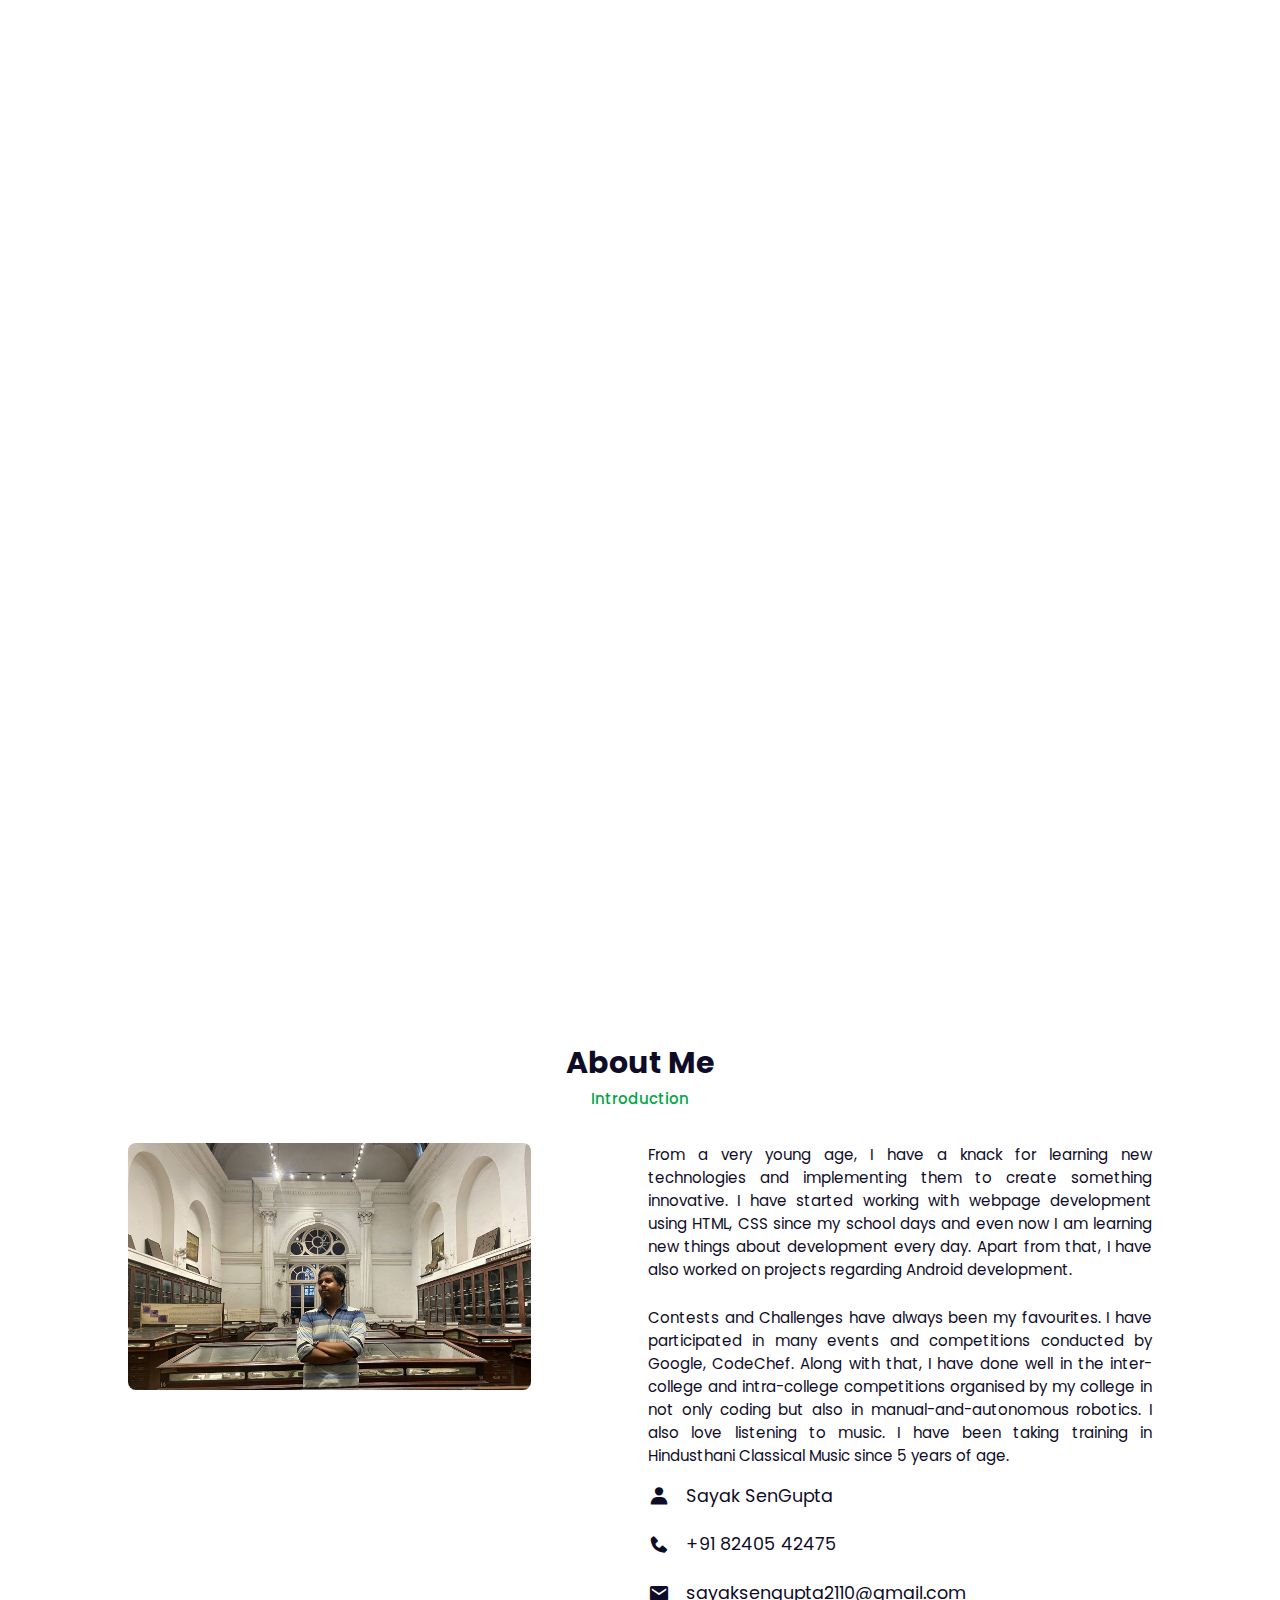
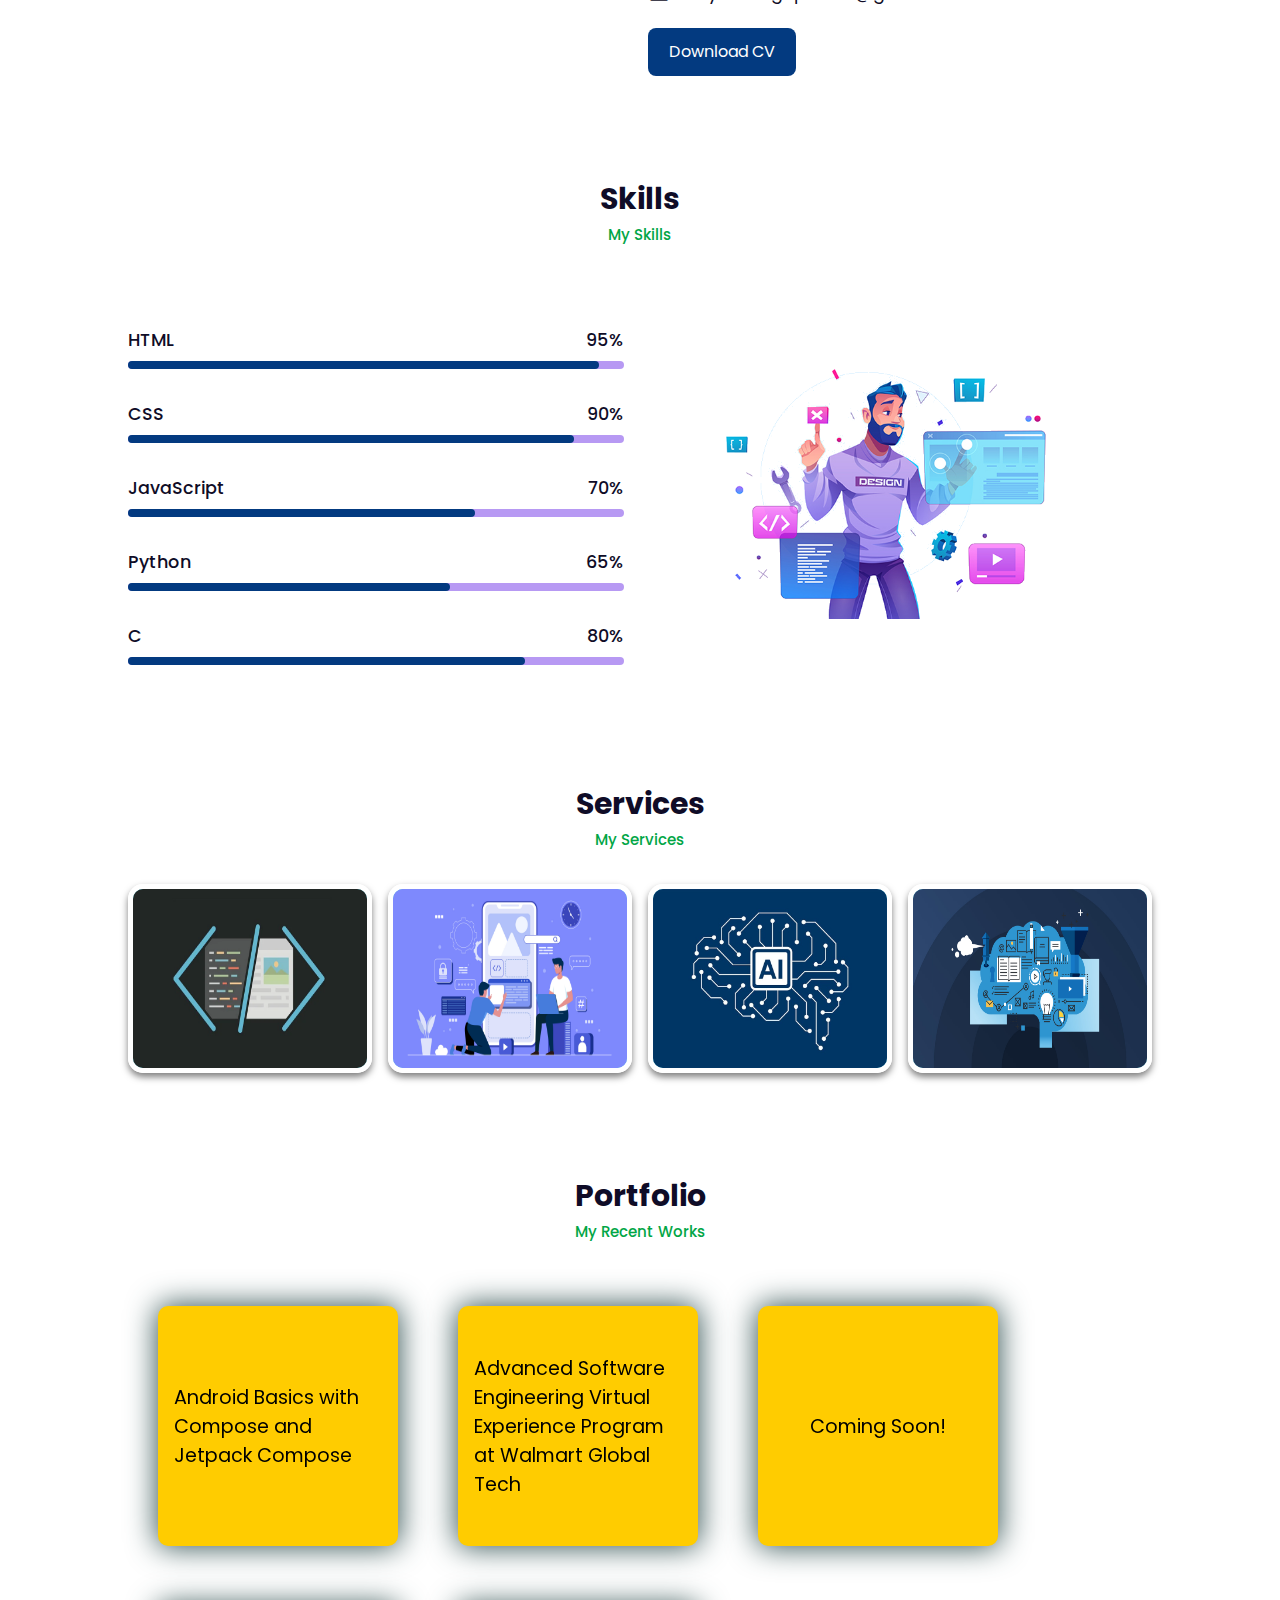
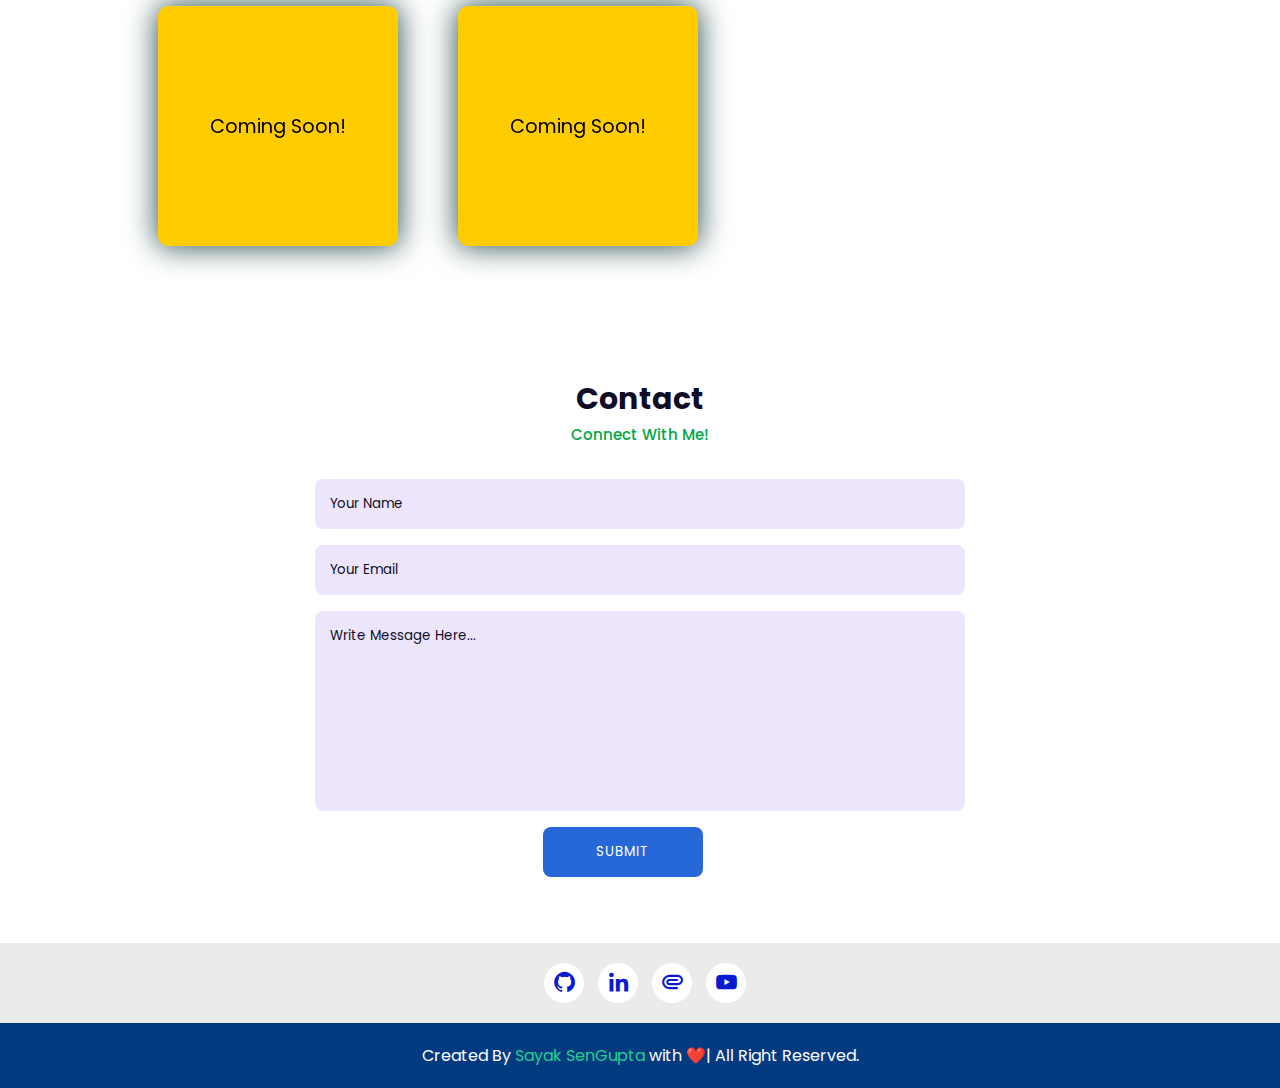
<file: index.html>
<!DOCTYPE html>
<html lang="en">

<head>
    <meta charset="UTF-8">
    <meta http-equiv="X-UA-Compatible" content="IE=edge">
    <meta name="viewport" content="width=device-width, initial-scale=1.0">
    <title>Hello! This is Sayak SG :)</title>
    <link rel="icon" href="image/favicon.ico">
    <!-- Link To CSS -->
    <link rel="stylesheet" href="css/style.css">
    <!-- Box Icons -->
    <link rel="stylesheet" href="https://cdn.jsdelivr.net/npm/boxicons@latest/css/boxicons.min.css">

</head>

<body>
    <!-- Back to top button -->
    <a id="button"><img src="chevron-up-regular-24.png" width="40" height="40"></a>
    <!--Loader-->
    <div class="loader_bg">
        <div class="cssLoader17"></div>
    </div>
    <!-- Navbar -->
    <header>
        <a href="#" class="logo">Sayak SenGupta</a>

        <div class="bx bx-menu" id="menu-icon"></div>

        <div class="container topBotomBordersOut">

            <ul class="navbar" id="mainNav">
                <li><a href="#home">Home</a></li>
                <li><a href="#about">About</a></li>
                <li><a href="#skills">Skills</a></li>
                <li><a href="#services">Services</a></li>
                <li><a href="#portfolio">Portfolio</a></li>
                <li><a href="#contact">Contact</a></li>
                <div class="bx bx-moon" id="darkmode"></div>
            </ul>
        </div>

    </header>
    <!-- Home -->

    <section class="home" id="home">
        <div class="social">
            <a href="https://github.com/LoNeWoLf003" target="_blank"><i class='bx bxl-github'></i></a>
            <a href="https://www.linkedin.com/in/sayak-sengupta-a613931ba/" target="_blank"><i
                    class='bx bxl-linkedin'></i></a>
            <a href="https://smartinternz.com/student-profile/feed/U0IyMDIyMDUxNDUzNQ==" target="_blank"><i
                    class='bx bx-paperclip'></i></a>
        </div>
        <div class="home-img">
            <img src="image/me.png" alt="" class="responsive" height="600">
        </div>
        <div class="home-text">
            <span>Hello, I'm</span>
            <h1>Sayak SenGupta</h1>
            <h3>ML Enthusiast</h3>
            <p>Presently a second year undergraduate from <br>Techno Main Salt Lake in the field of Artificial
                Intelligence <br> and Machine Learning.</p>
            <a href="#contact" class="btn">Contact Me</a>
        </div>

    </section>
    <!-- About -->
    <section class="about" id="about">
        <div class="heading">
            <h2>About Me</h2>
            <span>Introduction</span>
        </div>
        <!-- About Content -->
        <div class="about-container">
            <div class="about-img">
                <img src="121.jpg" alt="">
            </div>
            <div class="about-text">
                <p>From a very young age, I have a knack for learning new technologies and implementing them to create
                    something innovative. I have started working with webpage development using HTML, CSS since my
                    school days and even now I am learning new things about development every day. Apart from that, I
                    have also worked on projects regarding Android development.</p><br>

                <p>Contests and Challenges have always been my favourites. I have participated in many events and
                    competitions conducted by Google, CodeChef. Along with that, I have done well in the inter-college
                    and intra-college competitions organised by my college in not only coding but also in
                    manual-and-autonomous robotics. I also love listening to music. I have been taking training in
                    Hindusthani Classical Music since 5 years of age.</p>
                <div class="information">
                    <!-- Box 1 -->
                    <div class="info-box">
                        <i class='bx bxs-user'></i>
                        <span>Sayak SenGupta</span>
                    </div>
                    <!-- Box 2 -->
                    <div class="info-box">
                        <i class='bx bxs-phone'></i>
                        <span>+91 82405 42475</span>
                    </div>
                    <!-- Box 3 -->
                    <div class="info-box">
                        <i class='bx bxs-envelope'></i>
                        <span>sayaksengupta2110@gmail.com</span>
                    </div>
                </div>
                <a href="My Resume-1.pdf" target="_blank" class="btn">Download CV</a>
            </div>
        </div>
    </section>
    <!-- Skills -->
    <section class="skills" id="skills">
        <div class="heading">
            <h2>Skills</h2>
            <span>My Skills</span>
        </div>
        <!-- Skills Content -->
        <div class="skills-container">
            <div class="bars">
                <!-- Box 1 -->
                <div class="bars-box">
                    <h3>HTML</h3>
                    <span>95%</span>
                    <div class="light-bar"></div>
                    <div class="percent-bar html-bar"></div>
                </div>
                <!-- Box 2 -->
                <div class="bars-box">
                    <h3>CSS</h3>
                    <span>90%</span>
                    <div class="light-bar"></div>
                    <div class="percent-bar css-bar"></div>
                </div>
                <!-- Box 3 -->
                <div class="bars-box">
                    <h3>JavaScript</h3>
                    <span>70%</span>
                    <div class="light-bar"></div>
                    <div class="percent-bar js-bar"></div>
                </div>
                <!-- Box 4 -->
                <div class="bars-box">
                    <h3>Python</h3>
                    <span>65%</span>
                    <div class="light-bar"></div>
                    <div class="percent-bar python-bar"></div>
                </div>
                <!-- Box 4 -->
                <div class="bars-box">
                    <h3>C</h3>
                    <span>80%</span>
                    <div class="light-bar"></div>
                    <div class="percent-bar c-bar"></div>
                </div>

            </div>
            <div class="skills-img">
                <img src="123.png" alt="">
            </div>
        </div>

    </section>
    <!-- Services -->
    <section class="services" id="services">
        <div class="heading">
            <h2>Services</h2>
            <span>My Services</span>
        </div>
        <div class="services-content">
            <!-- Box 1 -->
            <div class="wrapper">
                <div class="card">
                    <img src="web.webp">
                    <div class="descriptions">
                        <h1>Web <br>Development</h1><br>
                        <button>
                            <a href="https://github.com/SamarthTMSL/samarthtmsl.github.io" target="_blank"><i
                                    class="fab fa-youtube"></i>
                                Find in GitHub →</a>
                        </button>
                    </div>
                </div>
            </div>
            <!-- Box 2 -->
            <div class="wrapper">
                <div class="card">
                    <img src="app.jpg">
                    <div class="descriptions">
                        <h1>App <br>Development</h1><br>
                        <button>
                            <i class="fab fa-youtube"></i>
                            Find in GitHub →
                        </button>
                    </div>
                </div>
            </div>
            <!-- Box 3 -->
            <div class="wrapper">
                <div class="card">
                    <img src="cp.jpg">
                    <div class="descriptions">
                        <h1>AI OpenCV Projects</h1><br>
                        <button>
                            <a href="https://github.com/LoNeWoLf003/OpenCV.git"
                                target="_blank"><i class="fab fa-youtube"></i>
                                Find in GitHub →</a>
                        </button>
                    </div>
                </div>
            </div>
            <!-- Box 4 -->
            <div class="wrapper">
                <div class="card">
                    <img src="aiml.jpg">
                    <div class="descriptions">
                        <h1>Cloud Computation</h1><br>
                        <button>
                            <a href="https://www.cloudskillsboost.google/public_profiles/dd03d123-b7ad-4c8d-bccb-7a652dd5ce4e "
                                target="_blank">
                                <i class="fab fa-youtube"></i>
                                See Profile →</a>
                        </button>
                    </div>
                </div>
            </div>
        </div>
    </section>
    <!-- Portfolio -->
    <section class="portfolio" id="portfolio">
        <div class="heading">
            <h2>Portfolio</h2>
            <span>My Recent Works</span>
        </div>
        <div class="portfolio-content">
            <div class="wrapper2">
                <div class="flip3D">
                    <div class="back">
                        <button>
                            <a href="https://drive.google.com/file/d/1UAELJCSlSWg3wC0BxIadiMKHkGNjTQyd/view?usp=sharing"
                                target="_blank"><i class="fab fa-youtube"></i>
                                View Certificate →</a>
                        </button>
                    </div>
                    <div class="front">
                        <h7>Android Basics with Compose and Jetpack Compose</h7>
                    </div>
                </div>
                <div class="flip3D">
                    <div class="back">
                        <button>
                            <a href="https://drive.google.com/file/d/1ZxfzYx_na32V8XYNVOSTbyht0m5oIXWq/view?usp=sharing"
                                target="_blank"><i class="fab fa-youtube"></i>
                                View Certificate →</a>
                        </button>
                    </div>
                    <div class="front">
                        <h7>Advanced Software Engineering Virtual
                            Experience Program at Walmart Global Tech</h7>
                    </div>
                </div>
                <div class="flip3D">
                    <div class="back">
                        <h7>Coming Soon!</h7>
                    </div>
                    <div class="front">
                        <h7>Coming Soon!</h7>
                    </div>
                </div>
                <div class="flip3D">
                    <div class="back">
                        <h7>Coming Soon!</h7>
                    </div>
                    <div class="front">
                        <h7>Coming Soon!</h7>
                    </div>
                </div>
                <div class="flip3D">
                    <div class="back">
                        <h7>Coming Soon!</h7>
                    </div>
                    <div class="front">
                        <h7>Coming Soon!</h7>
                    </div>
                </div>
            </div>



        </div>
    </section>
    <!-- Contact -->
    <section class="contact" id="contact">
        <div class="heading">
            <h2>Contact</h2>
            <span>Connect With Me!</span>
        </div>
        <div class="contact-form">
            <form method="POST" name='google-sheet'>
                <input type="text" id="fname" name="Name" placeholder="Your Name">
                <input type="email" name="Email" id="lname" placeholder="Your Email">
                <textarea name="Message" id="message" cols="30" rows="10"
                    placeholder="Write Message Here..."></textarea>
                <input type="submit" value="submit" class="contact-button" name="submit">
            </form>
        </div>
    </section>
    <!-- Footer -->
    <div class="footer">
        <div class="footer-social">
            <a href="https://github.com/LoNeWoLf003" target="_blank"><i class='bx bxl-github'></i></a>
            <a href="https://www.linkedin.com/in/sayak-sengupta-a613931ba/" target="_blank"><i
                    class='bx bxl-linkedin'></i></a>
            <a href="https://smartinternz.com/student-profile/feed/U0IyMDIyMDUxNDUzNQ==" target="_blank"><i
                    class='bx bx-paperclip'></i></a>
            <a href="https://www.youtube.com/channel/UC_tOzQn31g-Hd-dScIypHrQ" target="_blank"><i
                    class='bx bxl-youtube'></i></a>
        </div>

    </div>
    <!-- Copyright -->
    <div class="copyright">
        <p>Created By <a href="">Sayak SenGupta</a> with ❤️| All Right Reserved.</p>
    </div>
    </div>

    <!-- Link To JS -->
    <script src="https://cdnjs.cloudflare.com/ajax/libs/jquery/3.4.1/jquery.min.js"></script>
    <script>
        setTimeout(function () {
            $('.loader_bg').fadeToggle();
        }, 4500);
    </script>

    <script src="./js/script.js"></script>


    <script>
        const scriptURL = 'https://script.google.com/macros/s/AKfycbxIuwtmBsTMZs-N9SpT3heuQgpXOf68WkcKf6euqx-Iekh9DDBZQaNY7EC-vikA23n_7A/exec'
        const form = document.forms['google-sheet']

        form.addEventListener('submit', e => {
            e.preventDefault()
            fetch(scriptURL, { method: 'POST', body: new FormData(form) })
                .then(response => alert("Thanks for Contacting us..! We Will Contact You Soon..."))
                .catch(error => console.error('Error!', error.message))
        })
    </script>

</body>

</html>
</file>
<file: css/style.css>
/* Google Fonts */
@import 'https://fonts.googleapis.com/css?family=Raleway';
@import url("https://fonts.googleapis.com/css2?family=Poppins:wght@200;300;400;500;600;700&display=swap");
* {
  margin: 0;
  padding: 0;
  box-sizing: border-box;
  list-style: none;
  text-decoration: none;
  scroll-behavior: smooth;
  scroll-padding-top: 2rem;
  font-family: "Poppins", sans-serif;
}

div.container
{
    font-family: Raleway;
    margin: 0 auto;
    text-align: justify;
}

div.container a
{
  color: var(--text-color);
    text-decoration: none;
    font: 20px Raleway;
    margin: 0px 10px;
    padding: 10px 10px;
    position: relative;
    cursor: pointer;
}

div.topBotomBordersOut a:before, div.topBotomBordersOut a:after
{
    position: absolute;
    left: 0px;
    width: 100%;
    height: 2px;
    /*background: #2778e1;*/
    background:var(--text-color);
    content: "";
    opacity: 0;
    transition: all 0.3s;
}

div.topBotomBordersOut a:before
{
    top: 0px;
    transform: translateY(10px);
}

div.topBotomBordersOut a:after
{
    bottom: 0px;
    transform: translateY(-10px);
}

div.topBotomBordersOut a:hover:before, div.topBotomBordersOut a:hover:after
{
    opacity: 1;
    transform: translateY(0px);
}

.responsive {
  width: 100%;
  max-width: 400px;
  height: auto;
}
.wrapper{
  position: relative;
  width:100%;
  max-width: 650px;
  height:auto;
  display: flex;
  flex-wrap: wrap;
  justify-content: space-between;
}
.card{
  flex: 1;
  flex-basis: 300px;
  flex-grow: 0;
  height: 100%;
  background: rgba(50, 197, 219, 0.838);
  border: 5px solid #fff;
  border-radius: 15px;
  box-shadow: 0px 4px 7px rgba(0,0,0,.5);
  cursor: pointer;
  transition: all .5s cubic-bezier(.8,.5,.2,1.4);
  overflow: hidden;
  position: relative;
}
.card img{
  width: 100%;
  height:100%;
  transition: all .5s cubic-bezier(.8,.5,.2,1.4);
}
.descriptions{
  position: absolute;
  top:0px;
  left:0px;
  background-color: rgba(50, 197, 219, 0.838);
  width:100%;
  height:100%;
  transition: all .7s ease-in-out;
  padding: 20px;
  box-sizing: border-box;
  clip-path: circle(0% at 100% 100%);
}
.card:hover .descriptions{
  left:0px;
  transition: all .7s ease-in-out;
  clip-path: circle(75%);
}
.card:hover{
  transition: all .5s cubic-bezier(.8,.5,.2,1.4);
  box-shadow: 0px 2px 3px rgba(52, 51, 51, 0.173);
  transform: scale(.97);
}
.card:hover img{
  transition: all .5s cubic-bezier(.8,.5,.2,1.4);
  transform: scale(1.6) rotate(20deg);
  filter: blur(3px);
}
.card h1{
  color: #ffffff;
  margin: 10px;
}
.card p{
  line-height: 24px;
  height: 70%;
}
.card button{
  width: 150px;
  height: 40px;
  cursor: pointer;
  border-style: none;
  background-color: #ffffff;
  color:rgb(0, 0, 0);
  font-size: 15px;
  outline: none;
  box-shadow: 0px 2px 3px rgba(0,0,0,.4);
  transition: all .5s ease-in-out;
}
.card button:hover{
  transform: scale(.95) translateX(-5px);
  transition: all .5s ease-in-out;
}
.main-wrap {
  background-color: #2b4661;
  color: #fff;
  height: 520px;
  display: flex;
  justify-content:center;
  align-items:center;    
}

.main-wrap--white {
background-color: #ffffff;
}

.loader_bg{
  position: fixed;
  z-index: 999999;
  background: #fff;
  width: 100%;
  height: 100%;
}

cssLoader17 {
position: relative;
width: 2.5em;
height: 2.5em;
transform: rotate(165deg);
}
.cssLoader17:before, .cssLoader17:after {
content: '';
position: absolute;
top: 50%;
left: 50%;
display: block;
width: 0.5em;
height: 0.5em;
border-radius: 0.25em;
transform: translate(-50%, -50%);
}
.cssLoader17:before {
animation: before 2s infinite;
}
.cssLoader17:after {
animation: after 2s infinite;
}

@keyframes before {
0% {
width: 0.5em;
box-shadow: 1em -0.5em rgba(225, 20, 98, 0.75), -1em 0.5em rgba(111, 202, 220, 0.75);
}
35% {
width: 2.5em;
box-shadow: 0 -0.5em rgba(225, 20, 98, 0.75), 0 0.5em rgba(111, 202, 220, 0.75);
}
70% {
width: 0.5em;
box-shadow: -1em -0.5em rgba(225, 20, 98, 0.75), 1em 0.5em rgba(111, 202, 220, 0.75);
}
100% {
box-shadow: 1em -0.5em rgba(225, 20, 98, 0.75), -1em 0.5em rgba(111, 202, 220, 0.75);
}
}
@keyframes after {
0% {
height: 0.5em;
box-shadow: 0.5em 1em rgba(61, 184, 143, 0.75), -0.5em -1em rgba(233, 169, 32, 0.75);
}
35% {
height: 2.5em;
box-shadow: 0.5em 0 rgba(61, 184, 143, 0.75), -0.5em 0 rgba(233, 169, 32, 0.75);
}
70% {
height: 0.5em;
box-shadow: 0.5em -1em rgba(61, 184, 143, 0.75), -0.5em 1em rgba(233, 169, 32, 0.75);
}
100% {
box-shadow: 0.5em 1em rgba(61, 184, 143, 0.75), -0.5em -1em rgba(233, 169, 32, 0.75);
}
}
.loader {
position: absolute;
top: calc(50% - 1.25em);
left: calc(50% - 1.25em);
}

#button {
  display: inline-block;
  background-color: #FF9800;
  width: 45px;
  height: 40px;
  text-align: center;
  border-radius: 4px;
  position: fixed;
  bottom: 30px;
  right: 30px;
  transition: background-color .3s, 
    opacity .5s, visibility .5s;
  opacity: 0;
  visibility: hidden;
  z-index: 1000;
}
#button::after {
  content: '';
  font-family: FontAwesome;
  font-weight: normal;
  font-style: normal;
  font-size: 2em;
  line-height: 50px;
  color: #fff;
}
#button:hover {
  cursor: pointer;
  background-color: #333;
}
#button:active {
  background-color: #555;
}
#button.show {
  opacity: 1;
  visibility: visible;
}

:root {
  --main-color: #033a80;
  --bg-color: #fff;
  --text-color: #0f0c27;
  --hover: hsl(260, 100%, 51%);
 
  --big-font: 3.2rem;
  --medium-font: 1.8rem;
  --p-font: 0.941rem;
}
section {
  padding: 50px 10%;
}
body.active {
  --text-color: rgb(255, 255, 255);
  --bg-color: #0f0c27;
  
}
body {
  background: var(--bg-color);
  color: var(--text-color);
}
*::selection {
  color: var(--bg-color);
  background: var(--main-color);
  
}


.heading {
  text-align: center;
}
.heading h2 {
  font-size: 30px;
}
 
.heading span {
  font-size: var(--p-font);
  color: rgb(2, 166, 70);
}
header {
  position: fixed;
  width: 100%;
  top: 0;
  right: 0;
  z-index: 1000;
  display: flex;
  align-items: center;
  justify-content: space-between;
  background: var(--bg-color);
  padding: 13px 10%;
  transition: 0.2s;
  box-shadow: -3px -3px 7px #ffffff73,
				2px 2px 5px rgba(94, 104, 121, 0.288);
}
header.shadow {
  box-shadow: 0 0 4px rgb(14 55 54 / 15%);
}
.logo {
  font-size: 1.61rem;
  font-weight: 600;
  color: var(--text-color);
}
.navbar {
  display: flex;
}
.navbar a {
  font-size: 1rem;
  padding: 10px 20px;
  color: var(--text-color);
  font-weight: 500;
}
.navbar a:hover {
  color: var(--hover);
  transition: 0.3s ease var(--hover);
}
#menu-icon {
  font-size: 24px;
  cursor: pointer;
  z-index: 10001;
  display: none;
}
#darkmode {
  font-size: 22px;
  cursor: pointer;
}
.home {
  position: relative;
  width: 100%;
  min-height: 110vh;
  display: grid;
  grid-template-columns: 0.2fr 1fr 1fr;
  align-items: center;
  gap: 1rem;
}
.home-img {
  order: 3;
}
.home-img img {
  width: 100%;
}
.home-text span {
  font-size: var(--medium-font);
  font-weight: 500;
}
/* -Anirban: Added text animation to .home-text h1 */
.home-text h1 { 
  font-size: var(--big-font);
  background: linear-gradient(135deg, #0f95d8 0%, #0ea7cd 25%, #05deff 75%, #0084f7);
  background-size: 400%;
  background-clip: border-box;
  -webkit-background-clip: text;
  -webkit-text-fill-color: transparent; 
  animation: animate 10s linear infinite;
}
@keyframes animate {
  to{
    background-position: 400%;
  }
}

.home-text h2 {
  font-size: 1.1rem;
  font-weight: 400;
}
.home-text p {
  font-size: var(--p-font);
  font-weight: 400;
  margin: 0.7rem 0 1rem;
}
.social {
  display: flex;
  flex-direction: column;
}
.social a {
  margin-bottom: 1rem;
  font-size: 22px;
  color: var(--text-color);
}
.social a:hover {
  color: var(--hover);
}
.btn {
  display: inline-block;
  background: var(--main-color);
  color: #fff;
  padding: 0.7rem 1.3rem;
  border-radius: 0.5rem;
}
.btn:hover {
  background: var(--hover);
}

.about-container {
  display: grid;
  grid-template-columns: repeat(2,1fr);
  gap: 1rem;
  margin-top: 2rem;
}
 
.about-img img {
  width: 80%;
  border-radius: 0.5rem;
}
.about-text p {
  font-size: var(--p-font);
  font-weight: 400;
  text-align: justify;
}
.information {
  margin: 1rem 0 1.4rem;
}
.information .info-box {
  display: flex;
  align-items: center;
  margin-bottom: 1.4rem;
}
.information .info-box .bx {
  font-size: 22px;
}
.information .info-box span {
  font-weight: 400;
  margin-left: 1rem;
}
.skills-container {
  display: grid;
  grid-template-columns: repeat(2, 1fr);
  align-items: center;
  gap: 2rem;
  margin-top: 4rem;
}
.skills-img img {
  width: 80%;
  padding-left: 4rem;
  object-position: center;
}
.bars-box {
  position: relative;
  display: flex;
  justify-content: space-between;
  align-items: center;
  padding: 1rem 0;
  margin-bottom: 1rem;
}
.bars-box h3,
span {
  font-size: 1.1rem;
  font-weight: 500;
}
.light-bar {
  position: absolute;
  bottom: 0;
  left: 0;
  width: 100%;
  height: 0.5rem;
  background: hsla(260, 100%, 44%, 0.4);
  border-radius: 0.5rem;
}
.percent-bar {
  position: absolute;
  bottom: 0;
  left: 0;
  height: 0.5rem;
  background: var(--main-color);
  border-radius: 0.5rem;
}
.html-bar {
  width: 95%;
}
.css-bar {
  width: 90%;
}
.js-bar {
  width: 70%;
}
.python-bar {
  width: 65%;
}
.c-bar {
  width: 80%;
}

.services-content {
  display: grid;
  grid-template-columns: repeat(auto-fit, minmax(200px, auto));
  justify-content: center;
  gap: 1rem;
  margin-top: 2rem;
}
.services-box {
  padding: 20px;
  width: 260px;
  display: flex;
  flex-direction: column;
  align-items: center;
  text-align: center;
  border-radius: 0.5rem;
  border-bottom: 2px solid var(--main-color);
  box-shadow: 0 2px 7px rgb(14 55 54 / 15%);
}
.services-box:hover{
 background-color: #02225a;
}

.services-box h3 {
  font-size: 1rem;
  font-weight: 600;
  margin: 0.7rem 0 0.4rem;
}
.services-box:hover h3{
  color: #fff;
}
.services-box .bx {
  padding-top: 2rem;
  font-size: 54px;
  color: var(--main-color);
}
.services-box:hover .bx{
  color: #22cf91;
}
.services-box a {
  color: var(--main-color);
  font-size: var(--p-font);
  font-weight: 500;
}
.services-box:hover a{
  color: #8b8a8f;
}
.portfolio-content {
  display: grid;
  grid-template-columns: repeat(auto-fit, minmax(280px, auto));
  gap: 1rem;
  margin-top: 2rem;
}
.portfolio-img {
  overflow: hidden;
  border-radius: 0.5rem;
}
.portfolio-img img {
  width: 100%;
  display: block;
}
.portfolio-img img:hover {
  transform: scale(1.1);
  transition: 1s;
}
.contact-form {
  display: grid;
  place-items: center;
  margin-top: 2rem;
}
.contact-form form {
  display: flex;
  flex-direction: column;
  width: 650px;
}
form input,
textarea {
  padding: 15px;
  border-radius: 0.5rem;
  width: 100%;
  border: none;
  outline: none;
  background: hsla(260, 100%, 44%, 0.1);
  margin-bottom: 1rem;
  color: var(--text-color);
}
form input::placeholder,
textarea::placeholder {
  color: var(--text-color);
}
form textarea {
  resize: none;
  height: 200px;
}
.contact-button {
  width: 160px;
  cursor: pointer;
  background: #2768d9;
  color: #fff;
  justify-content: center;
  text-transform: uppercase;
  letter-spacing: 1px;
  margin-left: 35%;
}
.contact-button:hover {
  background: var(--hover);
}
.footer {
  display: grid;
  place-items: center;
  padding: 20px;
  background: #ebebeb;
  color: #000;
}
.footer h2 {
  font-size: 1.5rem;
  margin-bottom: 1.6rem;
}
.footer-social a i{
  color: rgb(10, 26, 208);
  font-size: 25px;
  margin-left: 10px;
  text-align: center;
  line-height: 40px;
  background-color: #fff;
  border-radius: 50%;
  width: 40px;
  height: 40px;
}
.home-text h1{
  text
}
.copyright {
  padding: 20px;
  background: var(--main-color);
  text-align: center;
  color: #fff;
}
.copyright a{
  color: #22cf91;
}
/* Making Responsive */
@media (max-width: 991px) {
  header {
    padding: 18px 4%;
  }
  section {
    padding: 50px 4%;
  }
}
@media (max-width: 881px) {
  :root {
    --big-font: 2.7rem;
    --medium-font: 1.4rem;
  }
}
@media (max-width: 768px) {
  :root {
    --big-font: 2.4rem;
    --medium-font: 1.2rem;
  }
  header {
    padding: 11px 4%;
  }
  #menu-icon {
    display: initial;
    color: var(--text-color);
  }
  header .navbar {
    position: absolute;
    top: -500px;
    left: 0;
    right: 0;
    display: flex;
    flex-direction: column;
    background: var(--bg-color);
    box-shadow: 0 4px 4px rgb(0 0 0 / 10%);
    transition: 0.2s ease;
    text-align: center;
  }
  .navbar.active {
    top: 100%;
  }
  .navbar a {
    padding: 1.5rem;
    display: block;
    background: var(--bg-color);
  }
  #darkmode {
    position: absolute;
    top: 1.4rem;
    right: 2rem;
  }
  .scroll-down {
    display: none;
  }
  .home {
    grid-template-columns: 0.5fr 3fr;
  }
  .home-text {
    grid-column: 1/3;
    padding-left: 1.4rem;
  }
  .home-img {
    order: initial;
  }
  .about-container {
    grid-template-columns: 1fr;
  }
  .about-img {
    display: flex;
    justify-content: center;
  }
  .skills-container {
    grid-template-columns: 1fr;
  }
  .skills-img img {
    padding-left: 0;
  }
  .skills-img {
    padding-top: 2rem;
    display: flex;
    justify-content: center;
  }
  .contact-form form{
    width: 300px;
  }
  .contact-button{
    margin-left: 25%;
  }
}
@media (max-width: 340px) {
  :root {
    --big-font: 1.7rem;
    --medium-font: 1.1rem;
  }
  .home-text span {
    font-size: 1rem;
  }
  .home-text h2 {
    font-size: 0.9rem;
    font-weight: 500;
  }
  .information .info-box span {
    font-size: 1rem;
  }
  .portfolio-content {
    grid-template-columns: repeat(auto-fit, minmax(200px, auto));
  }
  .contact-form form{
    width: 300px;
  }
  .contact-button{
    margin-left: 25%;
  }
}





h2 {
  block-size: 100%;
  inline-size: 100%;
  position: relative;
  font-size: 5rem;
  color: var(--text-color);
  min-block-size: 100%;
  min-inline-size: 100%;
  margin: 0;
  box-sizing: border-box;
  display: grid;
  place-content: center;
}

/*h3 {
  block-size: 100%;
  inline-size: 100%;
  position: relative;
  font-size: 1.2rem;
  color: var(--text-color);
  min-block-size: 100%;
  min-inline-size: 100%;
  margin: 0;
  box-sizing: border-box;
  display: grid;
  place-content: center;
  padding: 1rem;
}*/

h7 {
  block-size: 100%;
  inline-size: 100%;
  position: relative;
  font-size: 1.2rem;
  color: #000;
  min-block-size: 100%;
  min-inline-size: 100%;
  margin: 0;
  box-sizing: border-box;
  display: grid;
  place-content: center;
  padding: 1rem;
}


.wrapper2 {
  width: 100%;
  height: 100%;
  margin: 0 auto;
}

.title {
  display: block;
  margin: 0 auto;
}

.flip3D {
  width: 240px;
  height: 240px;
  margin: 30px;
  float: left;
}

.flip3D .front {
  display:flex;
  align-items: center;
  justify-content: center;
  width: 240px;
  height: 240px;
  position: absolute;
  transform: perspective(600px) rotateX(0deg);
  -webkit-transform: perspective(600px) rotateY(0deg);
  background: #FC0;
  border-radius: 10px;
  backface-visibility: hidden;
  transition: transform .6s linear 0s;
  transition: -webkit-transform .6s linear 0s;
  box-shadow: 0 0 30px .5px darkslategrey;
}

.flip3D .back {
  display:flex;
  align-items: center;
  justify-content: center;
  width: 240px;
  height: 240px;
  position: absolute;
  transform: perspective(600px) rotateX(180deg);
  background: orange;
  border-radius: 10px;
  backface-visibility: hidden;
  transition: transform .6s linear 0s;
  box-shadow: 0 0 30px .5px darkslategrey;
}

.flip3D:hover .front {
  transform: perspective(600px) rotateX(-180deg);
  box-shadow: 0 0 10px .5px darkslategrey;
}

.flip3D:hover .back {
  transform: perspective(600px) rotateX(0deg);
  box-shadow: 0 0 10px .5px darkslategrey;
}

.back button{
  width: 150px;
  height: 40px;
  cursor: pointer;
  border-style: none;
  background-color: #ffffff;
  color:rgb(0, 0, 0);
  font-size: 15px;
  outline: none;
  box-shadow: 0px 2px 3px rgba(0,0,0,.4);
  transition: all .5s ease-in-out;
}
.back button:hover{
  transform: scale(.95) translateX(-5px);
  transition: all .5s ease-in-out;
}
</file>
